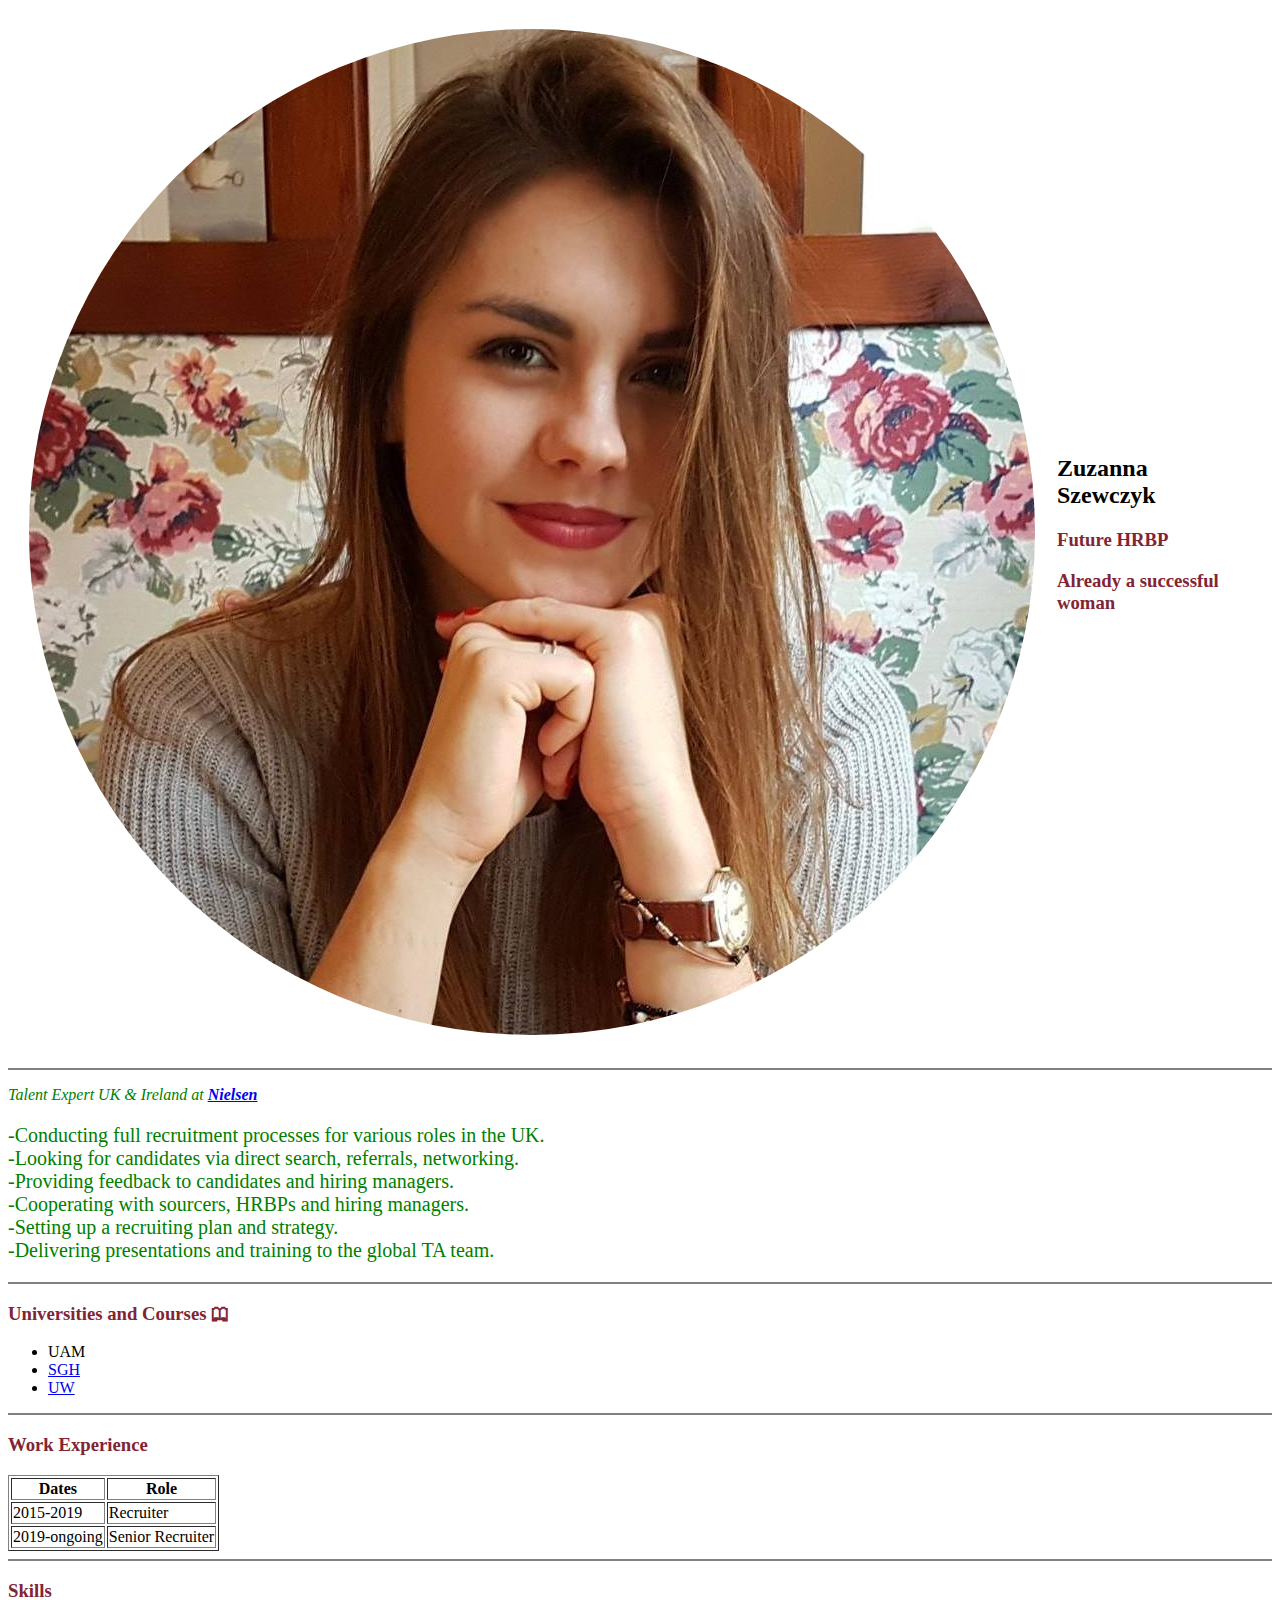
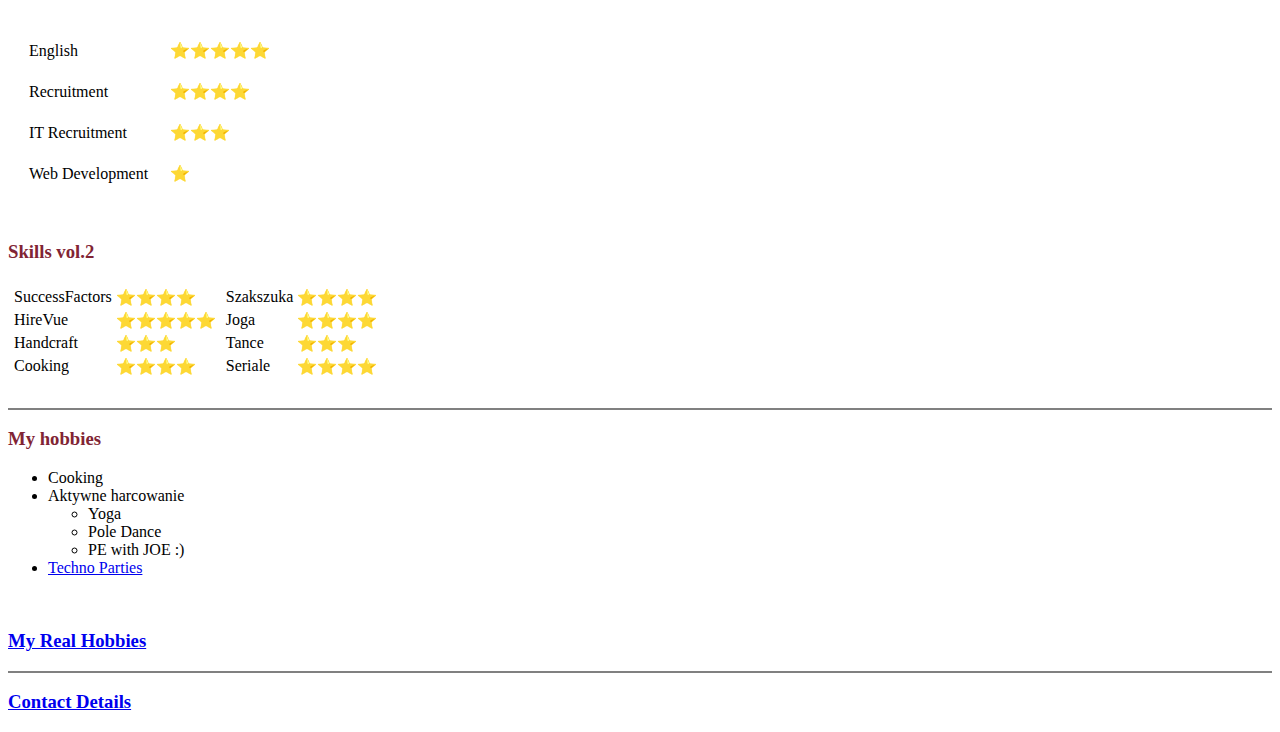
<file: index.html>
<!DOCTYPE html>
<html lang="en" dir="ltr">

<head>
  <meta charset="utf-8">
  <title>Zuzanna's Personal Site 🕮</title>
  <link rel="stylesheet" type="text/css" href="styles.css">
</head>

<body>
  <table cellspacing="20">
    <tr>
      <td>
        <img src="circle-cropped.png" alt="Zuzia's Szewczyk photo" srcset="circle-cropped.png 5x">
      </td>
      <td>
        <h2>Zuzanna Szewczyk</h2>
        <h3>Future HRBP</h3>
        <h3>Already a successful woman</h3>
      </td>
    </tr>
  </table>
  <hr size="2"noshade>
  <p class="my-green-paragraphs"><em>Talent Expert UK & Ireland at <strong><a href="https://www.nielsen.com/uk/en/">Nielsen</a></strong></strong></em></p>
  <p style="font-size: 20px;" class="my-green-paragraphs"> -Conducting full recruitment processes for various roles in the UK.<br>
-Looking for candidates via direct search, referrals, networking.<br>
-Providing feedback to candidates and hiring managers.<br>
-Cooperating with sourcers, HRBPs and hiring managers.<br>
-Setting up a recruiting plan and strategy.<br>
-Delivering presentations and training to the global TA team.<br></p>
<hr size="2"noshade>
<h3>Universities and Courses 🕮</h3>
<ul>
  <li>UAM</li>
  <li><a href="https://ssl-oferta.sgh.waw.pl/pl/studiapodyplomowe/zarzadzanie-zasobami-ludzkimi/Strony/default.aspx">SGH</a></li>
  <li><a href="http://www.podyplomowe.psychologia.pl/psychologia-pozytywna-w-praktyce-trener-umiejetnosci-psychospolecznych/">UW</a></li>
</ul>
<hr size="2"noshade>
<h3>Work Experience</h3>
<table border=1px >
  <thead>
    <tr>
      <th>Dates</th>
      <th>Role</th>
    </tr>
  </thead>
  <tbody>
   <tr>
    <td>2015-2019</td>
    <td>Recruiter</td>
  </tr>
  <tr>
    <td>2019-ongoing</td>
    <td>Senior Recruiter</td>
    </tr>
</tbody>
</table>
<hr size="2"noshade>
<h3>Skills</h3>
<table cellspacing="20">
  <tbody>
    <tr>
      <td>English</td>
      <td>⭐⭐⭐⭐⭐</td>
    </tr>
    <tr>
      <td>Recruitment</td>
      <td>⭐⭐⭐⭐</td>
    </tr>
    <tr>
      <td>IT Recruitment</td>
      <td>⭐⭐⭐</td>
    </tr>
    <tr>
      <td>Web Development</td>
      <td>⭐</td>
    </tr>
  </tbody>
</table>
<br>
<h3>Skills vol.2</h3>
<table>
  <tr>
    <td>
      <table>
      <tr>
        <td>SuccessFactors</td>
        <td>⭐⭐⭐⭐</td>
      </tr>
      <tr>
        <td>HireVue</td>
        <td>⭐⭐⭐⭐⭐</td>
      </tr>
      <tr>
        <td>Handcraft</td>
        <td>⭐⭐⭐</td>
      </tr>
      <tr>
          <td>Cooking</td>
          <td>⭐⭐⭐⭐</td>
        </tr>
    </table>
  </td>
  <td>
    <table>
     <tr>
      <td>Szakszuka</td>
      <td>⭐⭐⭐⭐</td>
    </tr>
    <tr>
      <td>Joga</td>
      <td>⭐⭐⭐⭐</td>
    </tr>
    <tr>
      <td>Tance</td>
      <td>⭐⭐⭐</td>
    </tr>
      <tr>
        <td>Seriale</td>
        <td>⭐⭐⭐⭐</td>
      </tr>
  </table>
</td>
</tr>
</table>
<br>
<hr size="2"noshade>
<h3>My hobbies</h3>
<ul>
  <li>Cooking</li>
  <li>Aktywne harcowanie</li>
    <ul>
      <li>Yoga</li>
      <li>Pole Dance</li>
      <li>PE with JOE :)</li>
    </ul>
  <li><a href="https://thumbs.gfycat.com/WatchfulYellowArieltoucan-size_restricted.gif">Techno Parties</a></li>
</ul>
<br>
<h3><a href="hobbies.html">My Real Hobbies</a></h3>
<hr size="2"noshade />
<h3><a href="Contact Details.html">Contact Details</a></h3>
</p>
</body>

</html>
</file>
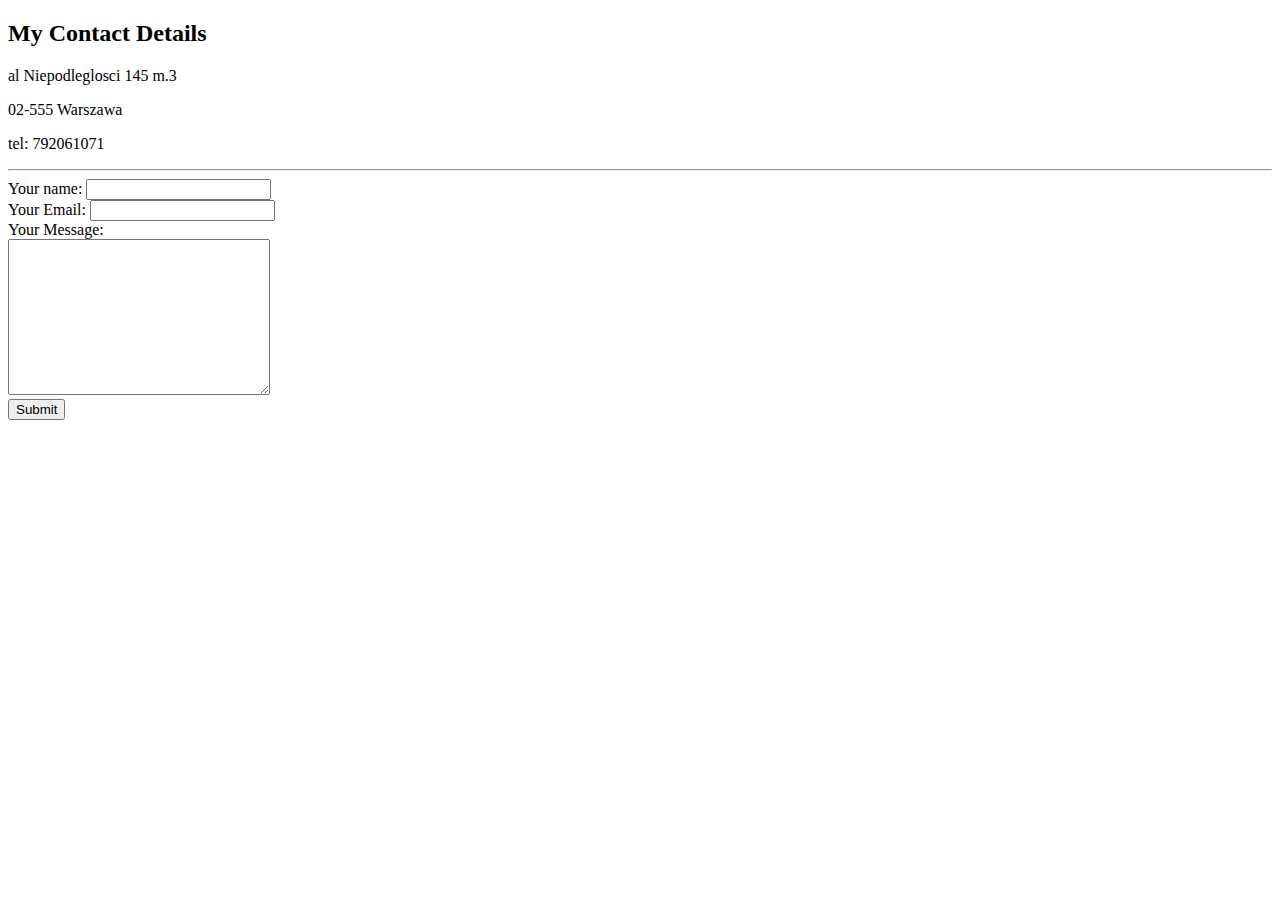
<file: Contact Details.html>
<!DOCTYPE html>
<html lang="en" dir="ltr">
  <head>
    <meta charset="utf-8">
    <title>Contact Details</title>
  </head>
  <body>
    <h2>My Contact Details</h2>
    <p>al Niepodleglosci 145 m.3</p>
    <p>02-555 Warszawa</p>
    <p>tel: 792061071</p>
    <hr>
    <form action="mailto:zuzia.szewczyk94@gmail.com" method="post" enctype="text/plain">
      <label>Your name:</label>
      <input type="text" name="YourName" value=""><br>
      <label>Your Email:</label>
      <input type="email" name="YourEmail" value=""><br>
      <label>Your Message:</label><br>
      <textarea name="YourMessage" rows="10" cols="30"></textarea><br>
      <input type="submit" name="">
    </form>
  </body>
</html>
</file>
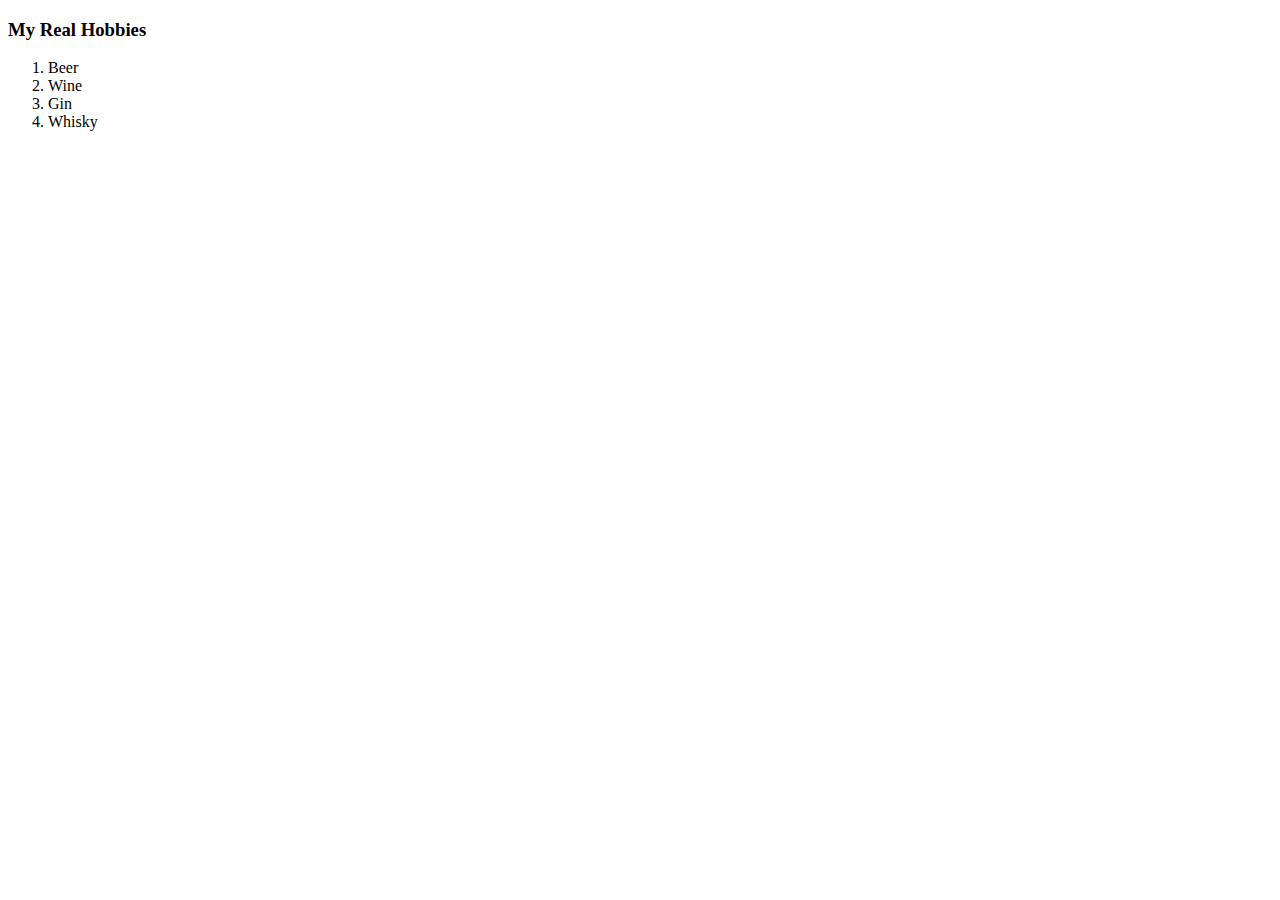
<file: hobbies.html>
<!DOCTYPE html>
<html lang="en" dir="ltr">
  <head>
    <meta charset="utf-8">
    <title>My Real Hobbies</title>
  </head>
  <body>
    <h3>My Real Hobbies</h3>
    <ol>
      <li>Beer</li>
      <li>Wine</li>
      <li>Gin</li>
      <li>Whisky</li>
    </ol>
  </body>
</html>
</file>
<file: styles.css>
h1 {
  font-size: 80px;
}


h3 {
  color: #812434;
}

.my-green-paragraphs {
  color: green;
}
</file>
